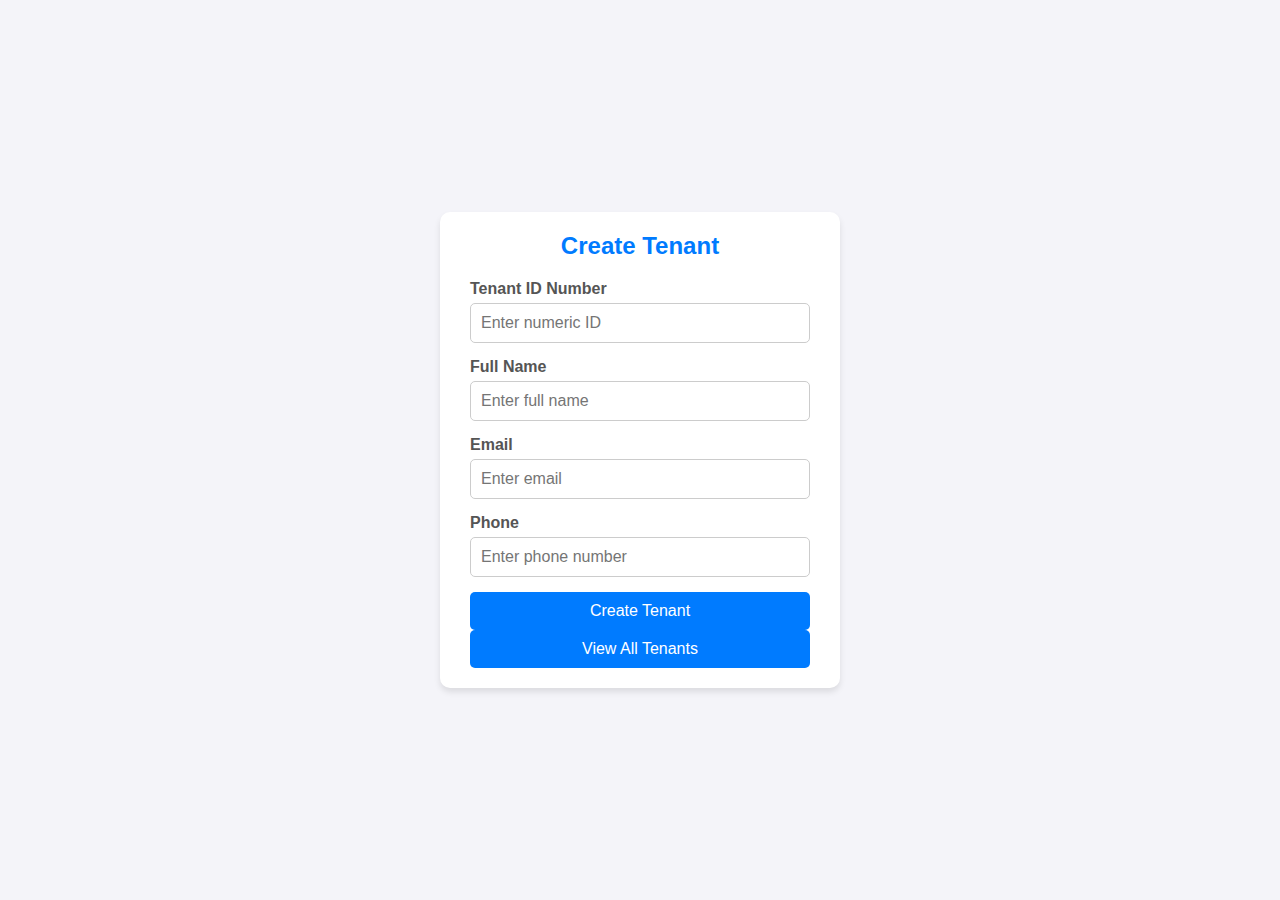
<file: index.html>
<!DOCTYPE html>
<html lang="en">
<head>
    <meta charset="UTF-8">
    <meta name="viewport" content="width=device-width, initial-scale=1.0">
    <title>Create Tenant</title>
    <link rel="stylesheet" href="css/sytle.css">
</head>
<body>
    <div class="container">
        <h1>Create Tenant</h1>
        <form id="create-tenant-form">
            <div class="form-group">
                <label for="tenant_id_number">Tenant ID Number</label>
                <input type="text" id="tenant_id_number" name="tenant_id_number" placeholder="Enter numeric ID" required>
            </div>
            <div class="form-group">
                <label for="full_name">Full Name</label>
                <input type="text" id="full_name" name="full_name" placeholder="Enter full name" required>
            </div>
            <div class="form-group">
                <label for="email">Email</label>
                <input type="email" id="email" name="email" placeholder="Enter email" required>
            </div>
            <div class="form-group">
                <label for="phone">Phone</label>
                <input type="text" id="phone" name="phone" placeholder="Enter phone number" required>
            </div>
            <button type="submit">Create Tenant</button>
        </form>
        <button id="view-tenants-btn">View All Tenants</button>
    </div>
    
    <script src="script.js"></script>
</body>
</html>
</file>
<file: css/sytle.css>
* {
    margin: 0;
    padding: 0;
    box-sizing: border-box;
}

body {
    font-family: Arial, sans-serif;
    background-color: #f4f4f9;
    display: flex;
    justify-content: center;
    align-items: center;
    height: 100vh;
    color: #333;
}

.container {
    background-color: #fff;
    padding: 20px 30px;
    border-radius: 10px;
    box-shadow: 0 4px 6px rgba(0, 0, 0, 0.1);
    width: 100%;
    max-width: 400px;
}

h1 {
    font-size: 24px;
    margin-bottom: 20px;
    text-align: center;
    color: #007BFF;
}

.form-group {
    margin-bottom: 15px;
}

.form-group label {
    display: block;
    font-weight: bold;
    margin-bottom: 5px;
    color: #555;
}

.form-group input {
    width: 100%;
    padding: 10px;
    border: 1px solid #ccc;
    border-radius: 5px;
    font-size: 16px;
    color: #555;
}

.form-group input:focus {
    border-color: #007BFF;
    outline: none;
    box-shadow: 0 0 5px rgba(0, 123, 255, 0.2);
}

button {
    width: 100%;
    padding: 10px;
    background-color: #007BFF;
    color: #fff;
    border: none;
    border-radius: 5px;
    font-size: 16px;
    cursor: pointer;
    transition: background-color 0.3s ease;
}

button:hover {
    background-color: #0056b3;
}

button:focus {
    outline: none;
    box-shadow: 0 0 5px rgba(0, 123, 255, 0.5);
}
</file>
